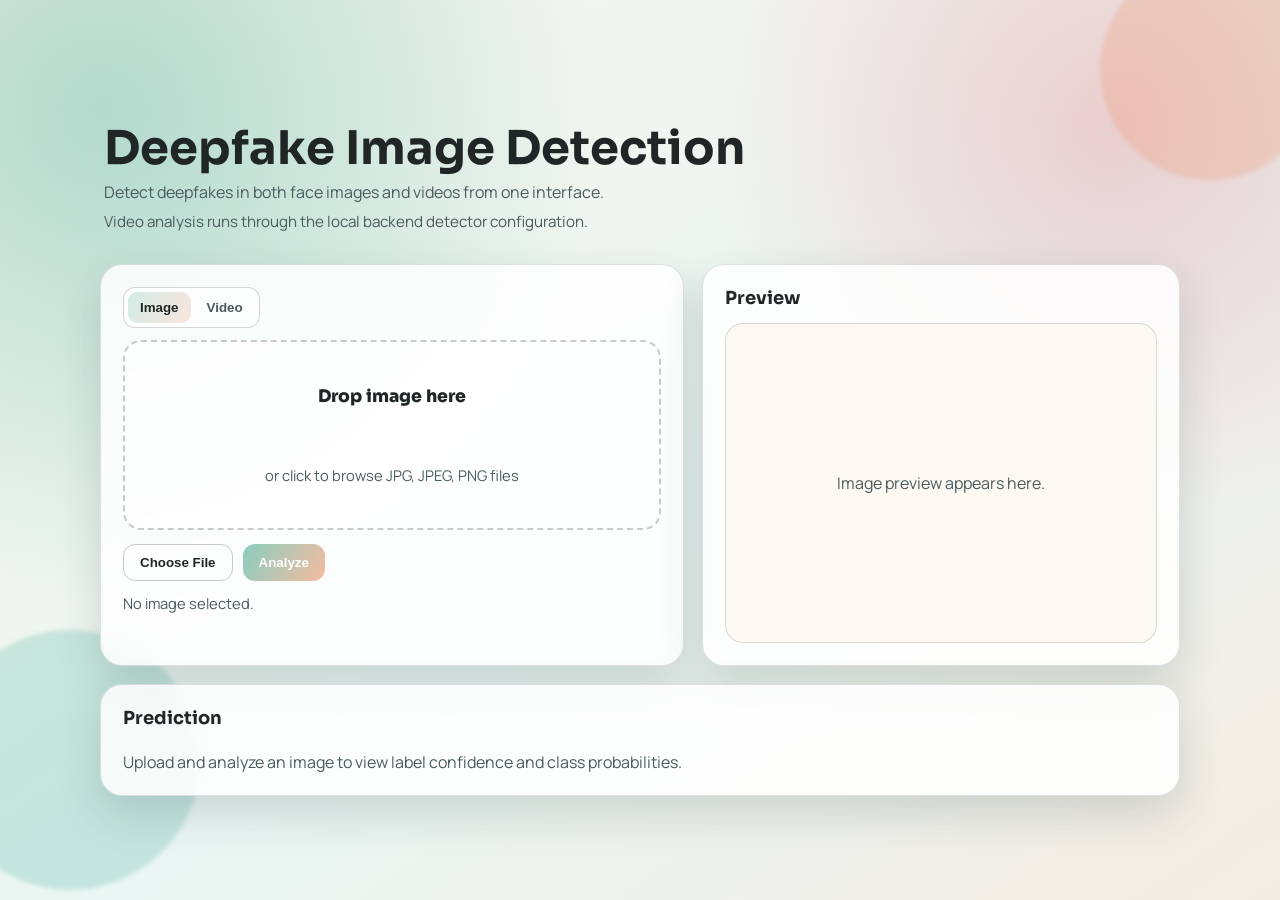
<file: static/index.html>
<!DOCTYPE html>
<html lang="en">
<head>
    <meta charset="UTF-8" />
    <meta name="viewport" content="width=device-width, initial-scale=1.0" />
    <title>Deepfake Image Detection</title>
    <link rel="preconnect" href="https://fonts.googleapis.com" />
    <link rel="preconnect" href="https://fonts.gstatic.com" crossorigin />
    <link
        href="https://fonts.googleapis.com/css2?family=Manrope:wght@400;500;700;800&family=Sora:wght@500;700;800&display=swap"
        rel="stylesheet"
    />
    <link rel="stylesheet" href="/static/style.css" />
</head>
<body>
    <div class="bg-shape bg-shape-a"></div>
    <div class="bg-shape bg-shape-b"></div>

    <main class="app-shell">
        <header class="hero">
            <h1>Deepfake Image Detection</h1>
            <p class="subtitle">
                Detect deepfakes in both face images and videos from one interface.
            </p>
            <p class="subtitle secondary-subtitle">
                Video analysis runs through the local backend detector configuration.
            </p>
        </header>

        <section class="panel upload-panel">
            <div class="mode-toggle" role="tablist" aria-label="Detection type">
                <button id="mode-image" class="mode-btn is-selected" type="button" role="tab" aria-selected="true">Image</button>
                <button id="mode-video" class="mode-btn" type="button" role="tab" aria-selected="false">Video</button>
            </div>

            <div id="drop-zone" class="drop-zone" tabindex="0" aria-label="Drop zone for image upload">
                <input id="file-input" type="file" accept=".jpg,.jpeg,.png,.mp4,.avi,.mov,.mpeg,.mpg,.webm,.m4v,image/jpeg,image/png,video/mp4,video/x-msvideo,video/quicktime,video/mpeg,video/webm" hidden />
                <p id="drop-title" class="drop-title">Drop image here</p>
                <p id="drop-subtitle" class="drop-subtitle">or click to browse JPG, JPEG, PNG files</p>
            </div>

            <div class="button-row">
                <button id="choose-btn" type="button" class="btn btn-outline">Choose File</button>
                <button id="analyze-btn" type="button" class="btn btn-solid" disabled>Analyze</button>
            </div>

            <p id="file-meta" class="file-meta">No image selected.</p>
            <p id="error-text" class="error-text" role="alert"></p>
        </section>

        <section class="panel preview-panel">
            <h2>Preview</h2>
            <div class="preview-frame">
                <img id="preview-image" alt="Uploaded image preview" />
                <video id="preview-video" controls playsinline muted></video>
                <p id="preview-placeholder">Image preview appears here.</p>
            </div>
        </section>

        <section class="panel result-panel">
            <div class="result-top">
                <h2>Prediction</h2>
                <div id="spinner" class="spinner hidden" aria-live="polite" aria-label="Loading"></div>
            </div>

            <div id="result-empty" class="result-empty">
                Upload and analyze an image to view label confidence and class probabilities.
            </div>

            <div id="result-content" class="result-content hidden">
                <div class="label-row">
                    <span id="prediction-label" class="prediction-label">-</span>
                    <span id="prediction-confidence" class="prediction-confidence">-</span>
                </div>
                <p id="result-meta" class="result-meta hidden"></p>
                <div id="probability-bars" class="probability-bars"></div>
            </div>
        </section>
    </main>

    <script src="/static/script.js"></script>
</body>
</html>
</file>
<file: static/style.css>
:root {
    --paper: #f4efe4;
    --ink: #202526;
    --ink-soft: #4a5b5d;
    --mint: #2ca58d;
    --mint-dark: #1d7766;
    --sun: #ef8354;
    --rose: #e35d6a;
    --panel: rgba(255, 255, 255, 0.84);
    --border: rgba(22, 44, 49, 0.14);
    --shadow: 0 18px 45px rgba(23, 47, 52, 0.16);
}

* {
    box-sizing: border-box;
}

body {
    margin: 0;
    min-height: 100vh;
    color: var(--ink);
    font-family: "Manrope", sans-serif;
    background:
        radial-gradient(circle at 8% 12%, rgba(44, 165, 141, 0.34), transparent 35%),
        radial-gradient(circle at 87% 14%, rgba(227, 93, 106, 0.26), transparent 30%),
        linear-gradient(145deg, #f9f4eb 0%, #eaf6f3 55%, #f3ece2 100%);
    display: flex;
    justify-content: center;
    align-items: center;
    padding: 28px 16px;
    overflow-x: hidden;
}

.bg-shape {
    position: fixed;
    border-radius: 50%;
    z-index: -1;
    filter: blur(2px);
    animation: float 9s ease-in-out infinite;
}

.bg-shape-a {
    width: 260px;
    height: 260px;
    background: rgba(44, 165, 141, 0.2);
    top: 70%;
    left: -60px;
}

.bg-shape-b {
    width: 220px;
    height: 220px;
    background: rgba(239, 131, 84, 0.22);
    top: -40px;
    right: -40px;
    animation-delay: 1.5s;
}

.app-shell {
    width: min(1080px, 100%);
    display: grid;
    gap: 18px;
    grid-template-columns: 1.1fr 0.9fr;
    grid-template-areas:
        "hero hero"
        "upload preview"
        "result result";
    animation: rise 0.55s ease-out both;
}

.hero {
    grid-area: hero;
    padding: 14px 4px;
}

.eyebrow {
    margin: 0;
    color: var(--mint-dark);
    font-weight: 700;
    letter-spacing: 0.04em;
    font-size: 0.86rem;
    text-transform: uppercase;
}

.hero h1 {
    margin: 6px 0 8px;
    font-family: "Sora", sans-serif;
    font-size: clamp(1.8rem, 5vw, 2.9rem);
    line-height: 1.05;
}

.subtitle {
    margin: 0;
    color: var(--ink-soft);
    max-width: 750px;
}

.secondary-subtitle {
    margin-top: 8px;
    font-size: 0.95rem;
}

.panel {
    background: var(--panel);
    border: 1px solid var(--border);
    border-radius: 22px;
    box-shadow: var(--shadow);
    backdrop-filter: blur(9px);
    padding: 22px;
}

.upload-panel {
    grid-area: upload;
}

.mode-toggle {
    display: inline-flex;
    border: 1px solid rgba(32, 37, 38, 0.18);
    border-radius: 12px;
    background: rgba(255, 255, 255, 0.68);
    padding: 4px;
    margin-bottom: 12px;
    gap: 4px;
}

.mode-btn {
    border: none;
    background: transparent;
    color: var(--ink-soft);
    border-radius: 9px;
    padding: 8px 12px;
    font-weight: 700;
    cursor: pointer;
}

.mode-btn.is-selected {
    background: linear-gradient(120deg, rgba(44, 165, 141, 0.2), rgba(239, 131, 84, 0.2));
    color: var(--ink);
}

.mode-btn:disabled {
    opacity: 0.55;
    cursor: not-allowed;
}

.preview-panel {
    grid-area: preview;
}

.result-panel {
    grid-area: result;
}

h2 {
    margin: 0 0 14px;
    font-size: 1.12rem;
    font-family: "Sora", sans-serif;
}

.drop-zone {
    border: 2px dashed rgba(32, 37, 38, 0.24);
    border-radius: 18px;
    min-height: 190px;
    display: grid;
    place-items: center;
    text-align: center;
    padding: 18px;
    cursor: pointer;
    transition: border-color 0.25s ease, transform 0.2s ease, background 0.2s ease;
    background: rgba(255, 255, 255, 0.62);
}

.drop-zone:hover,
.drop-zone:focus-visible,
.drop-zone.is-active {
    border-color: var(--mint);
    background: rgba(44, 165, 141, 0.08);
    transform: translateY(-2px);
    outline: none;
}

.drop-zone.is-disabled {
    opacity: 0.55;
    pointer-events: none;
}

.drop-title {
    margin: 0;
    font-weight: 800;
    font-family: "Sora", sans-serif;
    font-size: 1.08rem;
}

.drop-subtitle {
    margin: 8px 0 0;
    color: var(--ink-soft);
    font-size: 0.92rem;
}

.button-row {
    display: flex;
    gap: 10px;
    margin-top: 14px;
}

.btn {
    border: none;
    border-radius: 12px;
    padding: 10px 16px;
    font-weight: 700;
    cursor: pointer;
    transition: transform 0.18s ease, opacity 0.2s ease;
}

.btn:disabled {
    opacity: 0.55;
    cursor: not-allowed;
}

.btn:not(:disabled):hover {
    transform: translateY(-1px);
}

.btn-outline {
    background: transparent;
    border: 1px solid rgba(32, 37, 38, 0.24);
    color: var(--ink);
}

.btn-solid {
    background: linear-gradient(120deg, var(--mint), var(--sun));
    color: #ffffff;
}

.file-meta {
    margin: 12px 0 0;
    color: var(--ink-soft);
    font-size: 0.92rem;
    word-break: break-word;
}

.error-text {
    min-height: 20px;
    margin: 8px 0 0;
    color: #9c1b39;
    font-weight: 700;
    font-size: 0.9rem;
}

.preview-frame {
    min-height: 320px;
    border-radius: 18px;
    border: 1px solid rgba(32, 37, 38, 0.15);
    background: #fcf9f2;
    display: grid;
    place-items: center;
    overflow: hidden;
    padding: 12px;
}

#preview-image {
    width: 100%;
    height: 100%;
    max-height: 360px;
    object-fit: contain;
    border-radius: 12px;
    display: none;
}

#preview-video {
    width: 100%;
    max-height: 360px;
    border-radius: 12px;
    display: none;
    background: #161d1e;
}

#preview-placeholder {
    color: var(--ink-soft);
    text-align: center;
    margin: 0;
}

.result-top {
    display: flex;
    justify-content: space-between;
    align-items: center;
    margin-bottom: 8px;
}

.spinner {
    width: 24px;
    height: 24px;
    border-radius: 50%;
    border: 3px solid rgba(44, 165, 141, 0.25);
    border-top-color: var(--mint-dark);
    animation: spin 0.7s linear infinite;
}

.hidden {
    display: none;
}

.result-empty {
    color: var(--ink-soft);
    margin: 6px 0 0;
}

.label-row {
    display: flex;
    justify-content: space-between;
    align-items: center;
    gap: 12px;
    margin-bottom: 16px;
}

.prediction-label {
    display: inline-block;
    font-family: "Sora", sans-serif;
    font-size: 1.08rem;
    font-weight: 700;
    border-radius: 999px;
    padding: 7px 14px;
    background: rgba(32, 37, 38, 0.1);
}

.prediction-label[data-state="real"] {
    background: rgba(44, 165, 141, 0.16);
    color: #106454;
}

.prediction-label[data-state="fake"] {
    background: rgba(227, 93, 106, 0.16);
    color: #8e1d36;
}

.prediction-label[data-state="unknown"] {
    background: rgba(32, 37, 38, 0.14);
    color: var(--ink);
}

.prediction-confidence {
    color: var(--ink-soft);
    font-weight: 700;
}

.result-meta {
    margin: 0 0 14px;
    color: var(--ink-soft);
    font-size: 0.9rem;
    font-weight: 700;
}

.probability-bars {
    display: grid;
    gap: 10px;
}

.prob-row {
    display: grid;
    grid-template-columns: 96px 1fr 64px;
    gap: 12px;
    align-items: center;
}

.prob-name,
.prob-value {
    font-weight: 700;
    font-size: 0.92rem;
}

.prob-track {
    width: 100%;
    height: 12px;
    border-radius: 999px;
    overflow: hidden;
    background: rgba(36, 72, 78, 0.15);
}

.prob-fill {
    height: 100%;
    width: 0;
    border-radius: inherit;
    background: linear-gradient(90deg, var(--mint), var(--sun));
    transition: width 0.45s ease;
}

@keyframes spin {
    to {
        transform: rotate(360deg);
    }
}

@keyframes rise {
    from {
        opacity: 0;
        transform: translateY(8px);
    }
    to {
        opacity: 1;
        transform: translateY(0);
    }
}

@keyframes float {
    0%,
    100% {
        transform: translateY(0px);
    }
    50% {
        transform: translateY(-12px);
    }
}

@media (max-width: 900px) {
    .app-shell {
        grid-template-columns: 1fr;
        grid-template-areas:
            "hero"
            "upload"
            "preview"
            "result";
    }

    .preview-frame {
        min-height: 260px;
    }
}

@media (max-width: 520px) {
    body {
        padding: 20px 10px;
    }

    .panel {
        padding: 16px;
        border-radius: 16px;
    }

    .button-row {
        flex-direction: column;
    }

    .prob-row {
        grid-template-columns: 82px 1fr 58px;
        gap: 8px;
    }
}
</file>
